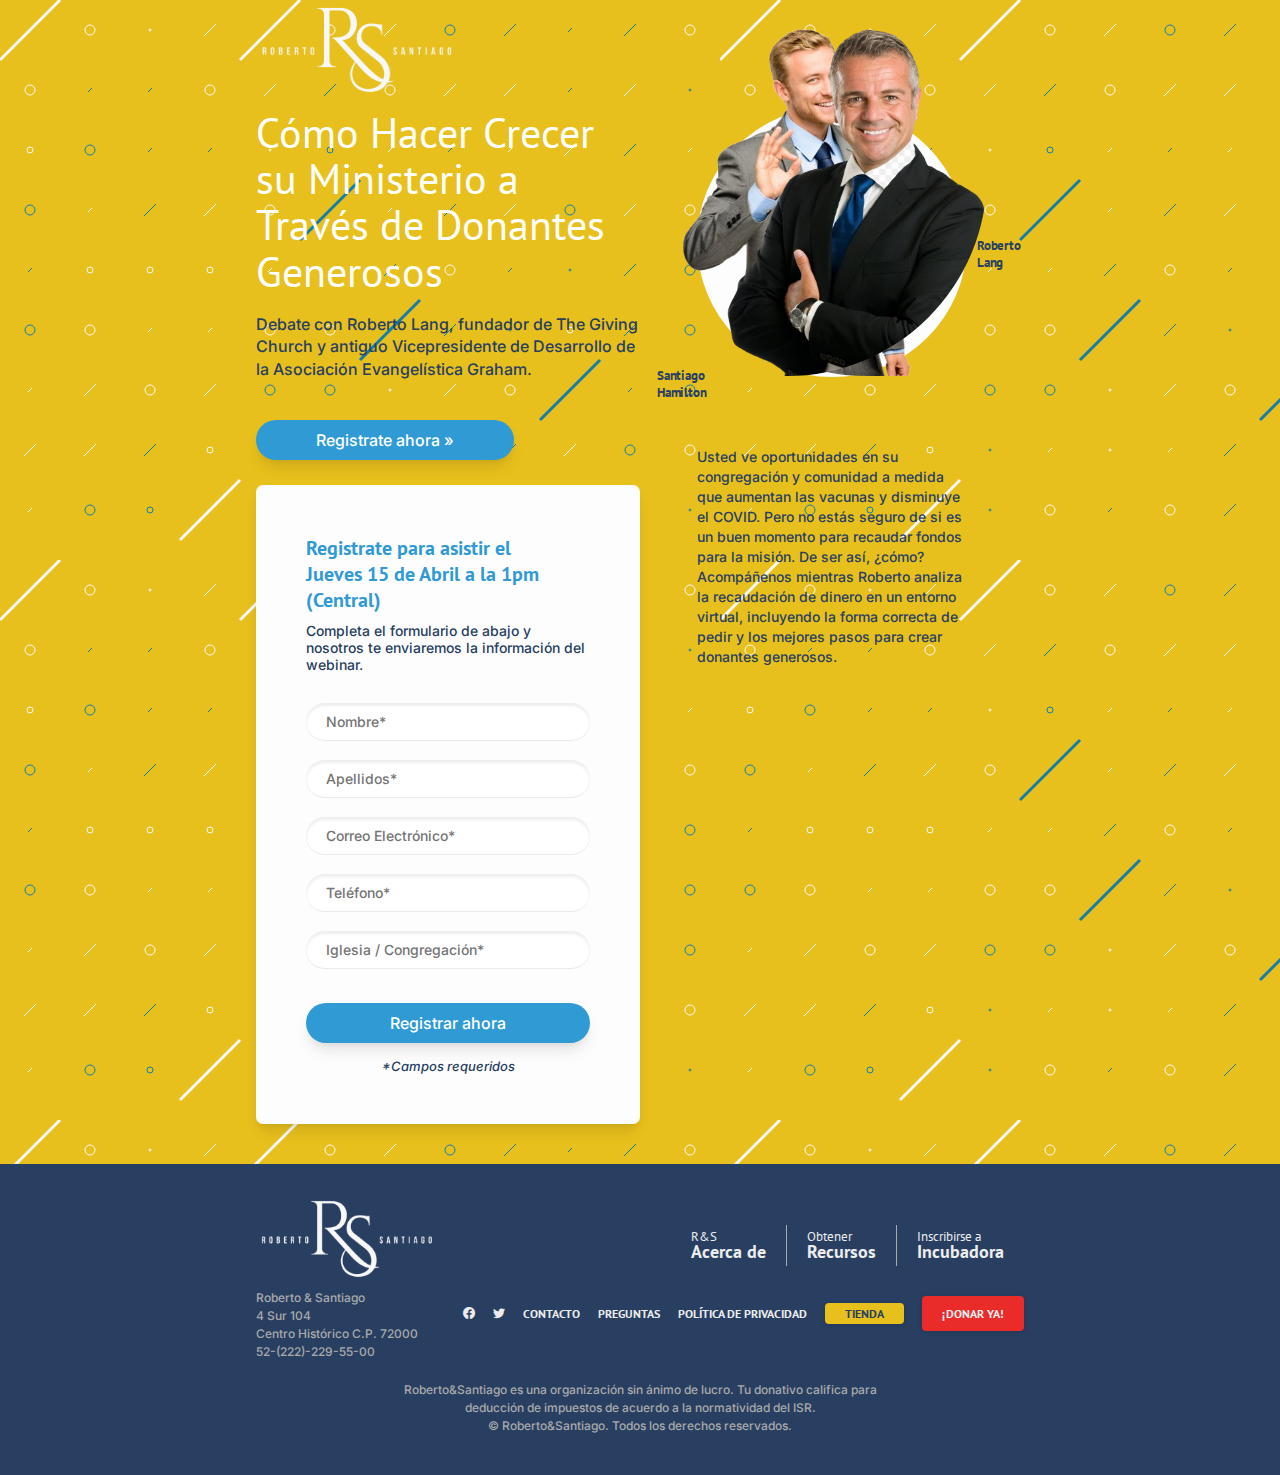
<file: ejemplos/landing_page1.html>
<!DOCTYPE html>
<html lang="es">
<head>
    <meta charset="UTF-8">
    <meta name="viewport" content="width=device-width, initial-scale=1.0">
    <title>Landing page example #1</title>

    <link rel="stylesheet" href="../style/landing_page1.css">
    <link href="https://fonts.googleapis.com/css?family=Abel" rel="stylesheet">
    <link rel="stylesheet" href="https://cdn.jsdelivr.net/npm/bootstrap-icons@1.10.5/font/bootstrap-icons.css">
</head>
<body>
    <section id="principal">
        <div class="col">
            <header>
                <div class="logo">
                    <img src="../resources/RS_Logo.png" alt="Roberto Santiago Logo">
                </div>
                <h1 class="title">Cómo Hacer Crecer su Ministerio a Través de Donantes Generosos</h1>
                <p class="subtitle">Debate con Roberto Lang, fundador de The Giving Church y antiguo Vicepresidente de Desarrollo de la Asociación Evangelística Graham.</p>
                <button type="button" class="btn">Registrate ahora &raquo;</button>
            </header>
            
            <section id="contacto">
                <h3>Registrate para asistir el</h3>
                <h3>Jueves 15 de Abril a la 1pm (Central)</h3>
                <p class="subtitle">Completa el formulario de abajo y nosotros te enviaremos la información del webinar.</p>
                <form action="" id="registro">
                    <input type="text" class="entrada" placeholder="Nombre*" required>
                    <input type="text" class="entrada" placeholder="Apellidos*" required>
                    <input type="text" class="entrada" placeholder="Correo Electrónico*" required>
                    <input type="text" class="entrada" placeholder="Teléfono*" required>
                    <input type="text" class="entrada" placeholder="Iglesia / Congregación*" required>
                    <button type="submit" class="btn">Registrar ahora</button>
                    <p class="mensaje">*Campos requeridos</p>
                </form>
            </section>
        </div>
        <div class="col">
            <div class="exhibitors">
                <img id="bus_man1" src="../resources/bussiness-man2.png" alt="Roberto Lang">
                <img id="bus_man2" src="../resources/bussiness-man1.png" alt="Santiago Hamilton">
            </div>
            <p class="singboard">
                Usted ve oportunidades en su congregación y comunidad a medida que aumentan las vacunas y disminuye el COVID. 
                Pero no estás seguro de si es un buen momento para recaudar fondos para la misión. De ser así, ¿cómo? 
                Acompáñenos mientras Roberto analiza la recaudación de dinero en un entorno virtual, incluyendo la forma correcta de pedir y los mejores pasos para crear donantes generosos.
            </p>
        </div>
    </section>
    <footer>
        <div class="container">
            <div class="col">
                <div class="logo">
                    <img src="../resources/RS_Logo.png" alt="Roberto Santiago Logo">
                </div>
                <div class="address">
                    <p>Roberto & Santiago</p>
                    <p>4 Sur 104</p>
                    <p>Centro Histórico C.P. 72000</p>
                    <p>52-(222)-229-55-00</p>
                </div>
            </div>
            <div class="col">
                <div class="footer_nav">
                    <a href="#" class="nav_item"><span>R&S</span>Acerca de</a>
                    <a href="#" class="nav_item"><span>Obtener</span>Recursos</a>
                    <a href="#" class="nav_item"><span>Inscribirse a</span>Incubadora</a>
                </div>
                <div class="extra">
                    <a href="#" class="extra_item"><i class="bi bi-facebook"></i></a>
                    <a href="#" class="extra_item"><i class="bi bi-twitter"></i></a>
                    <a href="#" class="extra_item">Contacto</a>
                    <a href="#" class="extra_item">Preguntas</a>
                    <a href="#" class="extra_item">Política de privacidad</a>
                    <a href="#" class="extra_item btn2">Tienda</a>
                    <a href="#" class="extra_item btn3">¡Donar Ya!</a>
                </div>
            </div>
        </div>
        <div class="caption">
            <p>Roberto&Santiago es una organización sin ánimo de lucro. Tu donativo califica para deducción de impuestos de acuerdo a la normatividad del ISR.</p>
            <p>&copy; Roberto&Santiago. Todos los derechos reservados.</p>
        </div> 
    </footer>
</body>
</html>
</file>
<file: style/landing_page1.css>
/***** GLOBALES *****/
@import url('https://fonts.googleapis.com/css2?family=PT+Sans:ital,wght@0,400;0,700;1,400;1,700&display=swap');
@import url('https://fonts.googleapis.com/css2?family=Inter:wght@100..900&display=swap');

:root{
	/** FUENTES **/
	--fuente1: 'PT Sans', sans-serif;
	--fuente2: 'Inter', sans-serif;

	/** COLORES **/
	--primary_color: #e8c01d;
    --secondary_color: #309AD5;
    --text_color: #283F62;
	--white: #EDEDED;
    --warning: #e92b29;
}
html{
	box-sizing: border-box;
	scroll-behavior: smooth;
	font-size: 62.5%;	                            /* Para que 1rem = 10px */
}
*{
    margin: 0;
    padding: 0;
    text-decoration: none !important;
}
*, *:before, *:after{
	box-sizing: inherit;
}
body{
	font-size: 1.6rem;
	line-height: 1.2;
    background: URL(../resources/Sprinkle.svg);
}

/***********************************************/

#principal{
    width: 60%;
    max-width: 98rem;
    margin: auto;
    display: grid;
    grid-template-rows: 1fr;
    grid-template-columns: 1fr 1fr;
}
#principal .col{
    width: 100%;
}
#principal .col:nth-child(2n){
    padding: 5.7rem;
}
.logo{
    width: 20rem;
    height: fit-content;
    display: grid;
    place-items: center;
}
.logo img{
    width: 100%;
    height: 100%;
}
.title{
    font: 500 4.2rem var(--fuente1);
    color: white;
    line-height: 1.1;
    margin: 1rem 0rem 1.8rem;
}
.subtitle{
    font: 500 1.6rem var(--fuente2);
    color: var(--text_color);
    line-height: 1.4;
    margin-bottom: 4rem;
}
.btn{
    cursor: pointer;
    color: white;
    background-color: var(--secondary_color);
    padding: 1rem 6rem;
    font: 500 1.6rem var(--fuente2);
    border: none;
    border-radius: 2rem;
    box-shadow: rgba(0, 0, 0, 0.1) 0px 10px 15px -3px, rgba(0, 0, 0, 0.05) 0px 4px 6px -2px;
}
#principal .btn{
    margin-bottom: 2.5rem;
}


#contacto{
    background-color: #fdfdfd;
    padding: 5rem;
    border-radius: .7rem;
    box-shadow: rgba(0, 0, 0, 0.1) 0px 10px 15px -3px, rgba(0, 0, 0, 0.05) 0px 4px 6px -2px;
}
#contacto h3{
    color: var(--secondary_color);
    font: 600 2rem var(--fuente1);
}
#contacto .subtitle{
    font: 500 1.4rem var(--fuente2);
    color: var(--text_color);
    line-height: 1.2;
    margin: 1rem 0rem 3rem;
}
.entrada{
    width: 100%;
    padding: 1rem 2rem;
    font: 500 1.4rem var(--fuente2);
    color: var(--text_color);
    border: none;
    border-radius: 2rem;
    box-shadow: rgba(0, 0, 0, 0.07) 0px 3px 3px 0px inset,rgba(17, 17, 26, 0.08) 0px 1px 0px;
    margin-bottom: 2rem;
}
.entrada:is(:active, :focus-visible){
    box-shadow: rgba(99, 99, 99, 0.2) 0px 2px 8px 0px;
    outline-color: var(--primary_color);
}
#registro .btn{
    width: 100%;
    margin: 1.5rem 0rem;
} 
.mensaje{
    width: 100%;
    text-align: center;
    font: italic 500 1.3rem var(--fuente2);
    color: var(--text_color);
}


.exhibitors{
    max-width: 36rem;
    aspect-ratio: 1 / 1;
    border-radius: 100%;
    position: relative;
    background-color: #fdfdfd;
    margin: 5rem auto 7rem;
    display: flex;
    align-items: baseline;
    justify-content: center;
}
.exhibitors img{
    width: 26rem;
    aspect-ratio: 3 /4;
    object-fit: cover;
    object-position: top;
    position: absolute;
    bottom: .1rem;
}
.exhibitors #bus_man1{
    left: -3rem;
    border-bottom-left-radius: 20rem;
    border-bottom-right-radius: 0rem;
}
.exhibitors #bus_man2{
    right: -2rem;
    border-bottom-left-radius: 0rem;
    border-bottom-right-radius: 20rem;
    border-top-right-radius: 13rem;
}
.exhibitors::before{
    content: "Santiago Hamilton";
    width: 5rem;
    position: absolute;
    top: 26rem;
    left: -4rem;
    color: var(--text_color);
    font: 600 1.3rem var(--fuente1);
    letter-spacing: -.2px;
    z-index: 5;
}
.exhibitors::after{
    content: "Roberto Lang";
    width: 5rem;
    position: absolute;
    top: 13rem;
    right: -6rem;
    color: var(--text_color);
    font: 600 1.3rem var(--fuente1);
    letter-spacing: -.2px;
    z-index: 5;
}
.singboard{
    color: var(--text_color);
    font: 500 1.4rem var(--fuente2);
    line-height: 2rem;
}


footer{
    width: 100%;
    padding: 3rem 0;
    margin-top: 4rem;
    background-color: var(--text_color);
}
.container{
    width: 60%;
    max-width: 98rem;
    margin: auto;
    display: flex;
    align-items: center;
    justify-content: space-between;
}
.container .logo{
    width: 18rem;
    height: fit-content;
    display: grid;
    place-items: center;
}
.container .logo img{
    width: 100%;
    height: 100%;
}
.address{
    margin-top: .5rem;
}
.address p{
    width: 100%;
    font: 500 1.2rem var(--fuente2);
    color: #aaaaaa;
    line-height: 1.5;
}
.footer_nav{
    display: flex;
    justify-content: end;
    align-items: center;
    flex-direction: row;
}
.footer_nav .nav_item{
    color: var(--white);
    font: 600 1.8rem var(--fuente1);
    padding: .5rem 2rem;
    display: flex;
    flex-direction: column;
    line-height: 1;
}
.footer_nav .nav_item span{
    font: 500 1.3rem var(--fuente1);
    line-height: 1;
}
.footer_nav .nav_item:nth-child(2n){
    border-left: solid #aaaaaa thin;
    border-right: solid #aaaaaa thin;
}
.extra{
    margin-top: 3rem;
    display: flex;
    align-items: center;
    justify-content: space-evenly;
    gap: 1.8rem;
}
.extra .extra_item{
    color: var(--white);
    font: 600 1.2rem var(--fuente1);
    text-transform: uppercase;
}
.btn2{
    background-color: var(--primary_color);
    color: var(--text_color) !important;
    padding: .3rem 2rem;
    border: none;
    border-radius: .4rem;
    box-shadow: rgba(0, 0, 0, 0.16) 0px 1px 4px;
}
.btn3{
    background-color: var(--warning);
    padding: 1rem 2rem;
    border: none;
    border-radius: .4rem;
    box-shadow: rgba(0, 0, 0, 0.16) 0px 1px 4px;
}
.caption{
    width: 60%;
    max-width: 98rem;
    margin: auto;
    padding: 2rem 14rem 1rem;
}
.caption p{
    text-align: center;
    font: 500 1.2rem var(--fuente2);
    color: #aaaaaa;
    line-height: 1.5;
}




/********** Laptop size **********/
@media screen and (max-width: 1200px) {
    #principal{
        width: 70%;
        max-width: 120rem;
    }
    
    .exhibitors{
        max-width: 25rem;
        margin: 8rem auto 8rem;
    }
    .exhibitors img{
        width: 20rem;
        bottom: 0rem;
    }
    .exhibitors #bus_man1{
        left: -4rem;
        border-bottom-left-radius: 16.5rem;
    }
    .exhibitors #bus_man2{
        right: -3rem;
        border-bottom-right-radius: 18rem;
    }
    .exhibitors::before{
        top: 22rem;
        left: -3rem;
        font: 600 1.2rem var(--fuente1);
    }
    .exhibitors::after{
        top: 6rem;
        right: -5rem;
        font: 600 1.2rem var(--fuente1);
    }
    .singboard{
        font: 500 1.4rem var(--fuente2);
        line-height: 2rem;
    }
    
    
    .container{
        width: 70%;
        max-width: 76.8rem;
    }
    .container .logo{
        width: 15rem;
        margin: 0;
    }
    .address{
        margin-top: 1rem;
    }
    .address p{
        font: 500 1.1rem var(--fuente2);
        line-height: 1.4;
    }
    .footer_nav .nav_item{
        font: 600 1.6rem var(--fuente1);
    }
    .footer_nav .nav_item span{
        font: 500 1.2rem var(--fuente1);
    }
    .extra{
        max-width: 50rem;
        margin-top: 2rem;
        gap: 1rem 1.6rem;
        flex-wrap: wrap;
        justify-content: end;
    }
    .caption{
        width: 70%;
    }
}


/********** Tablet size **********/
@media screen and (max-width: 768px) {
    #principal{
        width: 90%;
        max-width: 76.8rem;
    }
    #principal .col{
        width: 100%;
    }
    #principal .col:nth-child(2n){
        padding: 3rem 1rem 3rem 3rem;
    }
    .logo{
        margin-top: 2rem;
        width: 16rem;
    }
    .title{
        font: 500 3.5rem var(--fuente1);
        margin: 1rem 0rem 1.8rem;
    }
    .subtitle{
        font: 500 1.4rem var(--fuente2);
        line-height: 1.3;
        margin-bottom: 3rem;
    }
    .btn{
        padding: 1rem 5rem;
        font: 500 1.5rem var(--fuente2);
    }
    
    
    #contacto{
        padding: 3rem 3.5rem;
    }
    #contacto h3{
        font: 600 1.8rem var(--fuente1);
    }
    .entrada{
        padding: 1rem 1.8rem;
        font: 500 1.3rem var(--fuente2);
        border-radius: 1.7rem;
        margin-bottom: 1.5rem;
    }
    .mensaje{
        font: italic 500 1.2rem var(--fuente2);
    }
    
    
    .exhibitors{
        max-width: 26rem;
        margin: 8rem auto 8rem;
    }
    .exhibitors img{
        width: 21rem;
        bottom: 0rem;
    }
    .exhibitors #bus_man1{
        left: -4rem;
        border-bottom-left-radius: 16.5rem;
    }
    .exhibitors #bus_man2{
        right: -3rem;
        border-bottom-right-radius: 18rem;
    }
    .exhibitors::before{
        top: 22rem;
        left: -3rem;
        font: 600 1.2rem var(--fuente1);
    }
    .exhibitors::after{
        top: 6rem;
        right: -5rem;
        font: 600 1.2rem var(--fuente1);
    }
    .singboard{
        font: 500 1.4rem var(--fuente2);
        line-height: 2rem;
    }
    
    
    .container{
        width: 90%;
        max-width: 76.8rem;
    }
    .container .logo{
        width: 15rem;
        margin: 0;
    }
    .address{
        margin-top: 1rem;
    }
    .address p{
        font: 500 1.1rem var(--fuente2);
        line-height: 1.4;
    }
    .footer_nav .nav_item{
        font: 600 1.6rem var(--fuente1);
    }
    .footer_nav .nav_item span{
        font: 500 1.2rem var(--fuente1);
    }
    .extra{
        max-width: 40rem;
        margin-top: 2rem;
        gap: 1rem 1.6rem;
        flex-wrap: wrap;
        justify-content: end;
    }
    .extra .extra_item{
        width: max-content;
    }
    .caption{
        width: 90%;
        max-width: 76.8rem;
        margin: auto;
        padding: 3rem 4rem 1rem;
    }
    .caption p{
        line-height: 1.4;
    }
}


/********** Phone size **********/
@media screen and (max-width: 432px){
    #principal{
        max-width: 43rem;
        grid-template-rows: 1fr;
        grid-template-columns: 1fr;
    }
    #principal .col:nth-child(2n){
        padding: 0;
    }
    header{
        display: grid;
    }
    .logo{
        margin-top: 2rem;
        width: 100%;
    }
    .logo img{
        width: 15rem;
    }
    .title{
        font: 500 3.2rem var(--fuente1);
        margin: 1rem auto 1.8rem;
        text-align: center;
    }
    .subtitle{
        text-align: center;
        margin-bottom: 2rem;
    }
    .btn{
        place-self: center;
        font: 500 1.4rem var(--fuente2);
    }
    
    
    #contacto{
        padding: 4rem;
    }
    #contacto h3{
        text-align: center;
    }
    #contacto .subtitle{
        margin: 1.5rem 0 3rem;
    }
    
    
    .exhibitors{
        max-width: 25rem;
        margin: 6rem auto;
    }
    .exhibitors img{
        width: 19rem;
        bottom: -.1rem;
    }
    .exhibitors #bus_man1{
        left: -3.5rem;
        border-bottom-left-radius: 13rem;
    }
    .exhibitors #bus_man2{
        right: -2rem;
        border-bottom-right-radius: 16rem;
        border-top-right-radius: 11rem;
    }
    .exhibitors::before{
        top: 18rem;
        left: -5rem;
    }
    .exhibitors::after{
        top: 7rem;
        right: -6rem;
    }
    .singboard{
        text-align: center;
        line-height: 2.4rem;
        padding: 0 1rem;
    }
    
    
    footer{
        margin-top: 8rem;
    }
    .container{
        flex-direction: column;
    }
    .container .logo{
        width: 15rem;
    }
    .address{
        margin-top: 2rem;
    }
    .address p{
        font: 500 1.2rem var(--fuente2);
        line-height: 1.5;
        text-align: center;
    }
    .container .col{
        margin-bottom: 3rem;
    }
    .footer_nav{
        justify-content: center;
    }
    .extra{
        max-width: 43rem;
        margin-top: 3rem;
        gap: 1rem 2rem;
        justify-content: center;
    }
    .caption{
        max-width: 43rem;
        padding: 1rem 1rem 2rem;
    }
    .caption p{
        line-height: 1.5;
    }
}
</file>
